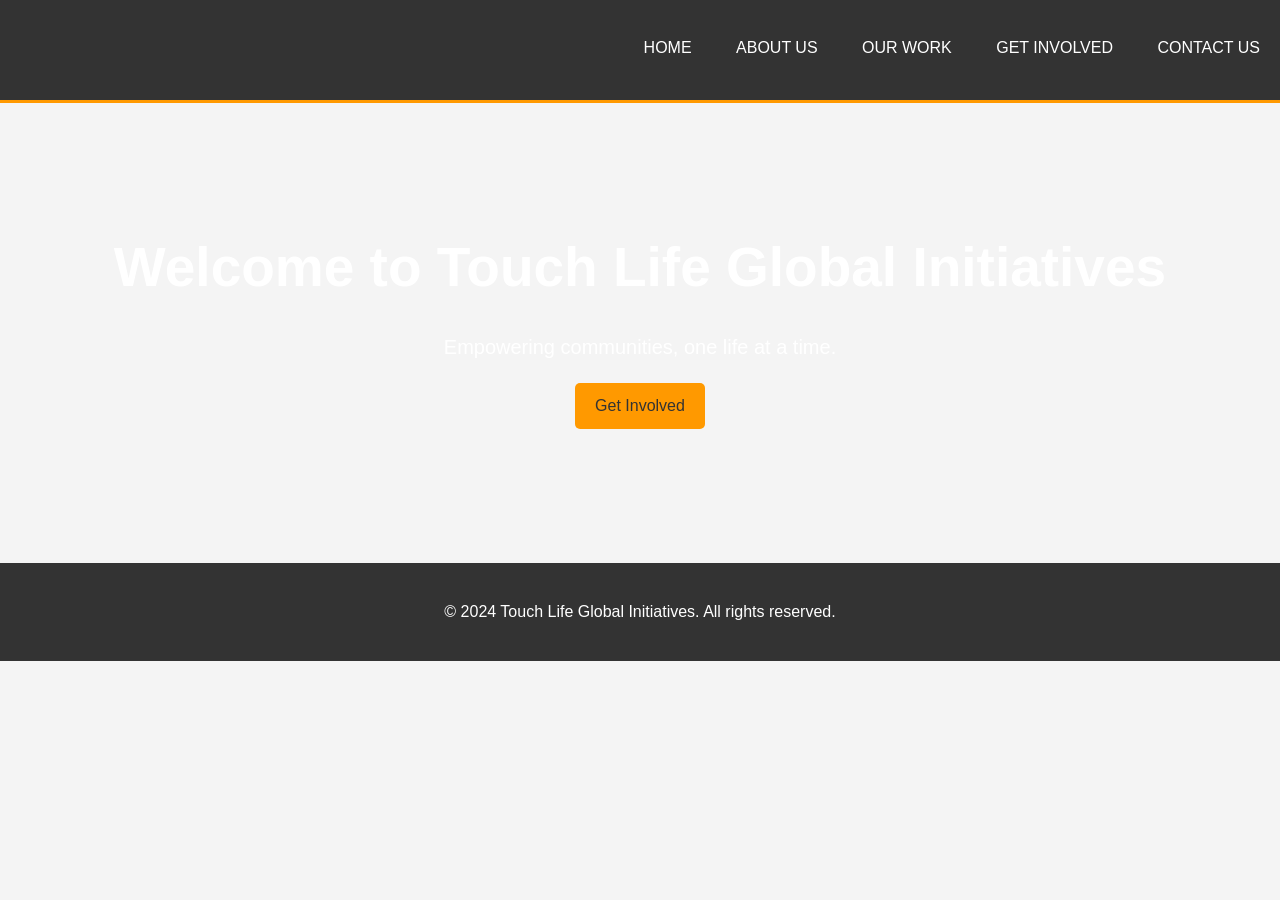
<file: index.html>
<!DOCTYPE html>
<html lang="en">
<head>
    <meta charset="UTF-8">
    <meta name="viewport" content="width=device-width, initial-scale=1.0">
    <title>Touch Life Global Initiatives</title>
    <link rel="stylesheet" href="css/styles.css">
</head>
<body>
    <header>
        <nav>
            <ul>
                <li><a href="index.html">Home</a></li>
                <li><a href="about.html">About Us</a></li>
                <li><a href="work.html">Our Work</a></li>
                <li><a href="involve.html">Get Involved</a></li>
                <li><a href="contact.html">Contact Us</a></li>
            </ul>
        </nav>
    </header>
    <main>
        <section id="hero">
            <h1>Welcome to Touch Life Global Initiatives</h1>
            <p>Empowering communities, one life at a time.</p>
            <a href="involve.html" class="cta-button">Get Involved</a>
        </section>
    </main>
    <footer>
        <p>&copy; 2024 Touch Life Global Initiatives. All rights reserved.</p>
    </footer>
    <script src="js/scripts.js"></script>
</body>
</html>
</file>
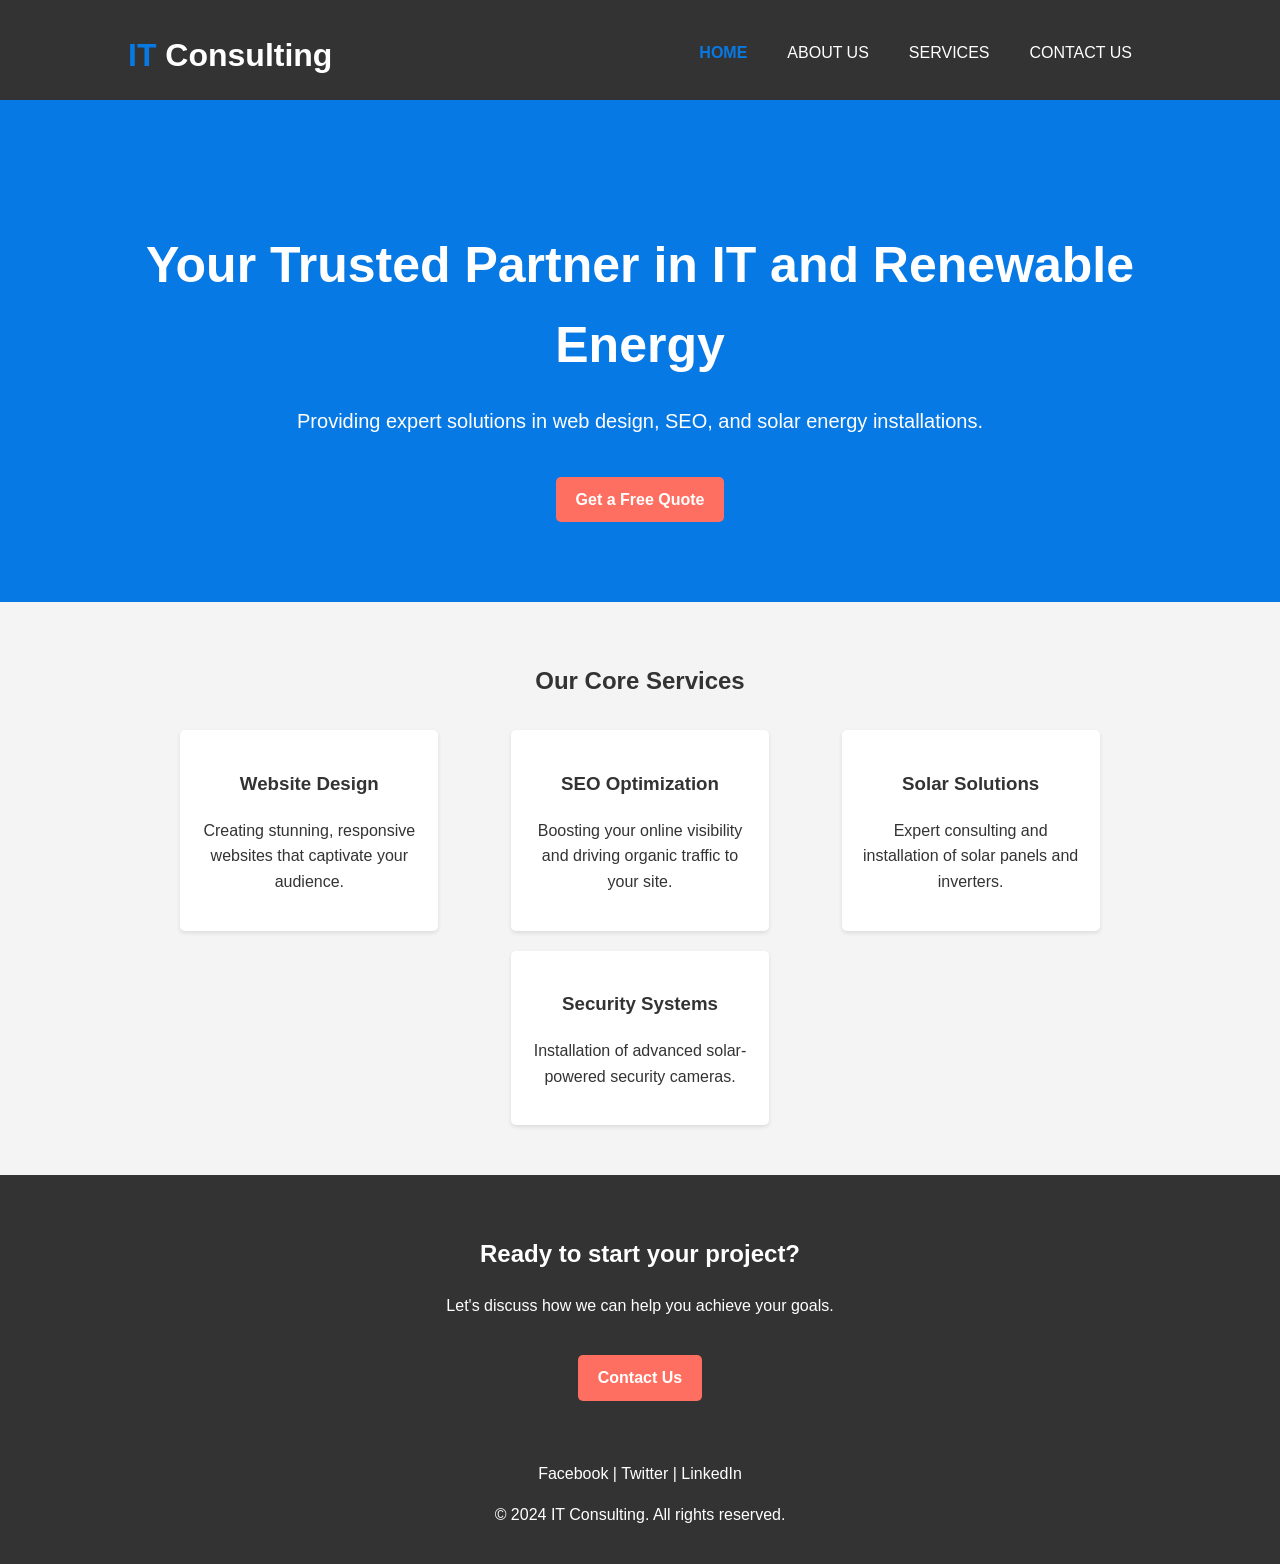
<file: it-consulting-website/index.html>
<!DOCTYPE html>
<html lang="en">
<head>
    <meta charset="UTF-8">
    <meta name="viewport" content="width=device-width, initial-scale=1.0">
    <title>IT Consulting</title>
    <link rel="stylesheet" href="css/style.css">
</head>
<body>
    <header>
        <div class="container">
            <div id="branding">
                <h1><span class="highlight">IT</span> Consulting</h1>
            </div>
            <nav>
                <ul>
                    <li class="current"><a href="index.html">Home</a></li>
                    <li><a href="about.html">About Us</a></li>
                    <li><a href="services.html">Services</a></li>
                    <li><a href="contact.html">Contact Us</a></li>
                </ul>
            </nav>
        </div>
    </header>

    <main>
        <section class="hero">
            <div class="container">
                <h1>Your Trusted Partner in IT and Renewable Energy</h1>
                <p>Providing expert solutions in web design, SEO, and solar energy installations.</p>
                <a href="contact.html" class="cta-button">Get a Free Quote</a>
            </div>
        </section>

        <section class="services-overview">
            <div class="container">
                <h2>Our Core Services</h2>
                <div class="service-cards">
                    <div class="card">
                        <h3>Website Design</h3>
                        <p>Creating stunning, responsive websites that captivate your audience.</p>
                    </div>
                    <div class="card">
                        <h3>SEO Optimization</h3>
                        <p>Boosting your online visibility and driving organic traffic to your site.</p>
                    </div>
                    <div class="card">
                        <h3>Solar Solutions</h3>
                        <p>Expert consulting and installation of solar panels and inverters.</p>
                    </div>
                    <div class="card">
                        <h3>Security Systems</h3>
                        <p>Installation of advanced solar-powered security cameras.</p>
                    </div>
                </div>
            </div>
        </section>

        <section class="cta">
            <div class="container">
                <h2>Ready to start your project?</h2>
                <p>Let's discuss how we can help you achieve your goals.</p>
                <a href="contact.html" class="cta-button">Contact Us</a>
            </div>
        </section>
    </main>

    <footer>
        <div class="container">
            <div class="social-media">
                <a href="#">Facebook</a> |
                <a href="#">Twitter</a> |
                <a href="#">LinkedIn</a>
            </div>
            <p>&copy; 2024 IT Consulting. All rights reserved.</p>
        </div>
    </footer>
</body>
</html>
</file>
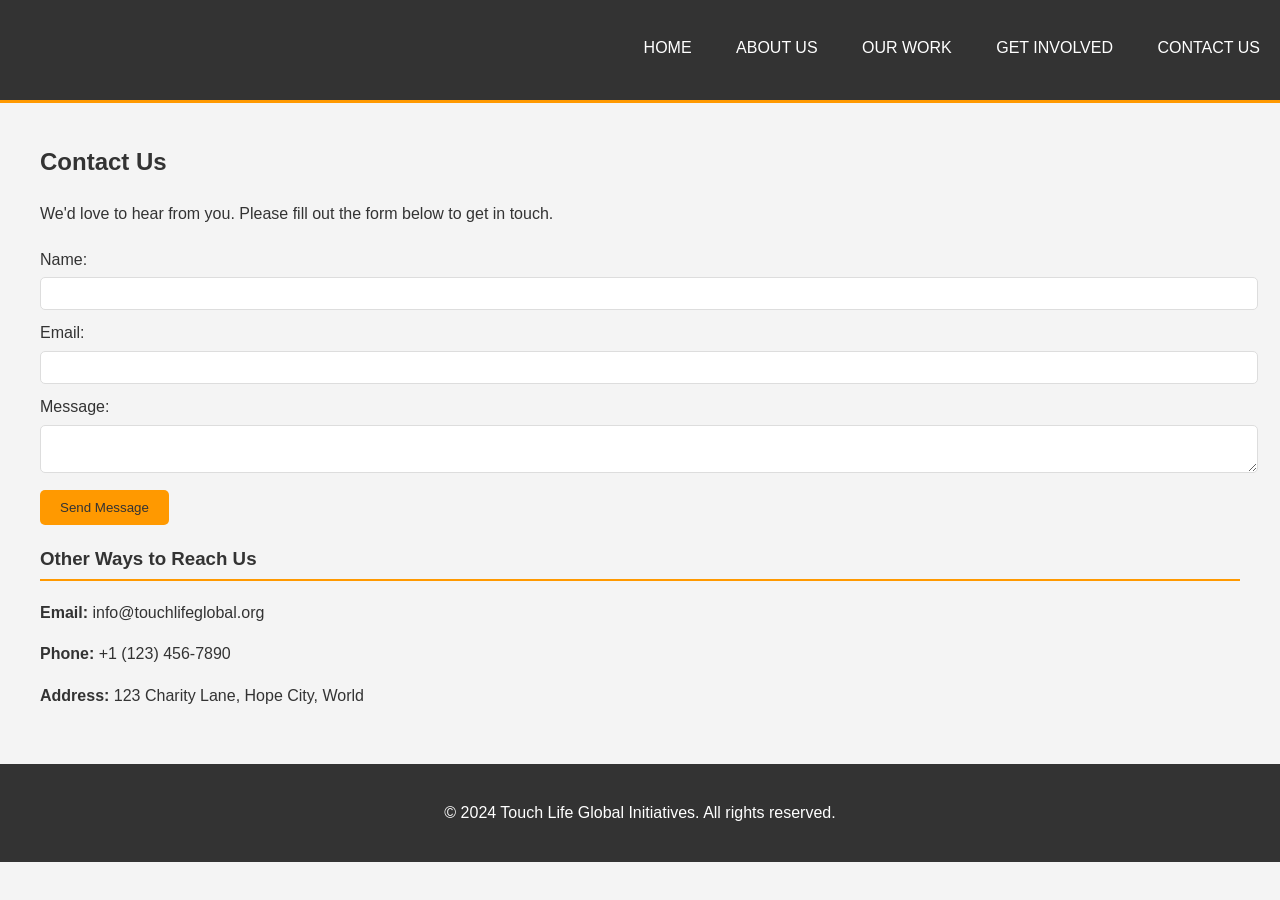
<file: contact.html>
<!DOCTYPE html>
<html lang="en">
<head>
    <meta charset="UTF-8">
    <meta name="viewport" content="width=device-width, initial-scale=1.0">
    <title>Contact Us - Touch Life Global Initiatives</title>
    <link rel="stylesheet" href="css/styles.css">
</head>
<body>
    <header>
        <nav>
            <ul>
                <li><a href="index.html">Home</a></li>
                <li><a href="about.html">About Us</a></li>
                <li><a href="work.html">Our Work</a></li>
                <li><a href="involve.html">Get Involved</a></li>
                <li><a href="contact.html">Contact Us</a></li>
            </ul>
        </nav>
    </header>
    <main>
        <section id="contact">
            <h2>Contact Us</h2>
            <p>We'd love to hear from you. Please fill out the form below to get in touch.</p>
            <form action="#" method="post">
                <label for="name">Name:</label>
                <input type="text" id="name" name="name" required>
                <label for="email">Email:</label>
                <input type="email" id="email" name="email" required>
                <label for="message">Message:</label>
                <textarea id="message" name="message" required></textarea>
                <button type="submit" class="cta-button">Send Message</button>
            </form>
            <div class="contact-info">
                <h3>Other Ways to Reach Us</h3>
                <p><strong>Email:</strong> info@touchlifeglobal.org</p>
                <p><strong>Phone:</strong> +1 (123) 456-7890</p>
                <p><strong>Address:</strong> 123 Charity Lane, Hope City, World</p>
            </div>
        </section>
    </main>
    <footer>
        <p>&copy; 2024 Touch Life Global Initiatives. All rights reserved.</p>
    </footer>
</body>
</html>
</file>
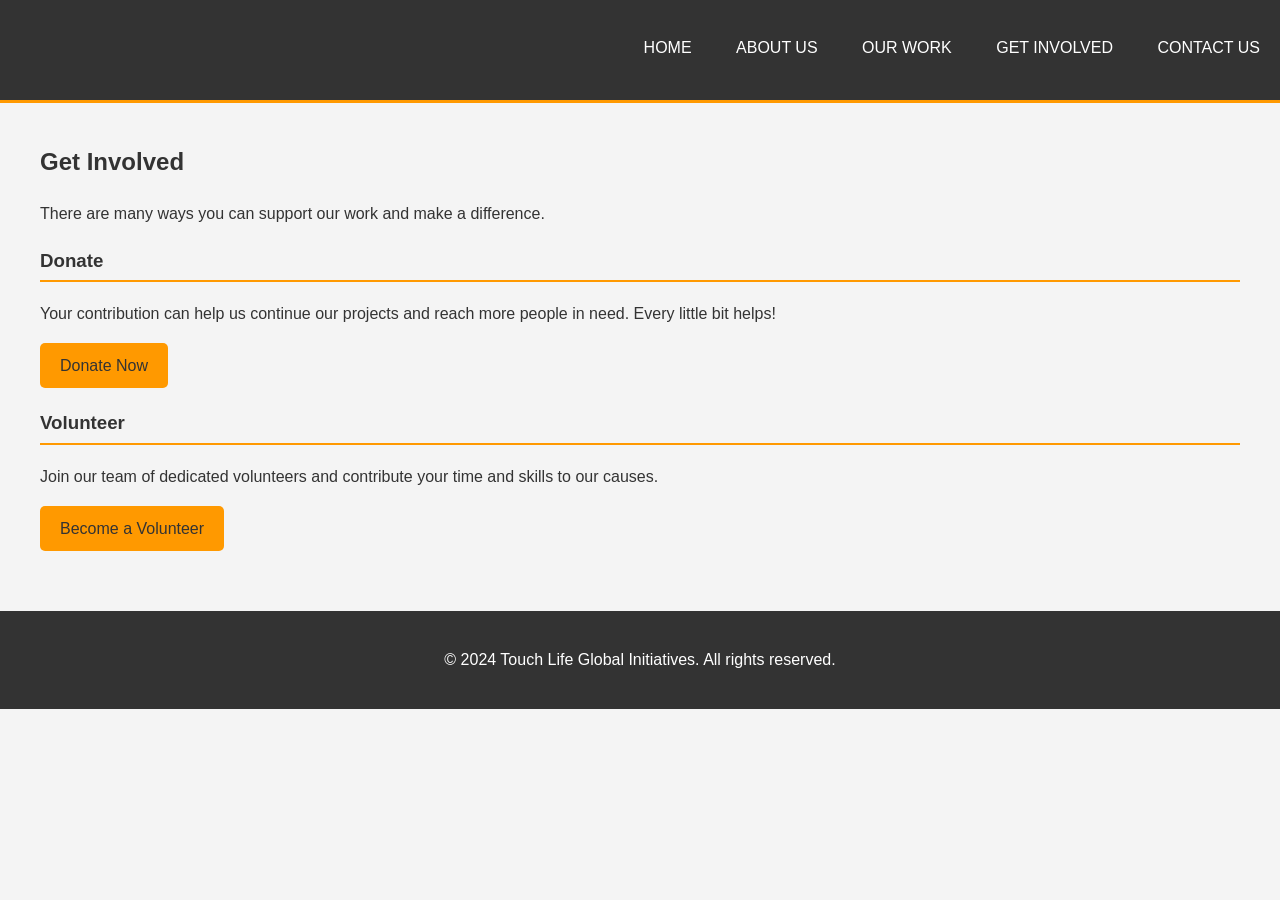
<file: involve.html>
<!DOCTYPE html>
<html lang="en">
<head>
    <meta charset="UTF-8">
    <meta name="viewport" content="width=device-width, initial-scale=1.0">
    <title>Get Involved - Touch Life Global Initiatives</title>
    <link rel="stylesheet" href="css/styles.css">
</head>
<body>
    <header>
        <nav>
            <ul>
                <li><a href="index.html">Home</a></li>
                <li><a href="about.html">About Us</a></li>
                <li><a href="work.html">Our Work</a></li>
                <li><a href="involve.html">Get Involved</a></li>
                <li><a href="contact.html">Contact Us</a></li>
            </ul>
        </nav>
    </header>
    <main>
        <section id="involve">
            <h2>Get Involved</h2>
            <p>There are many ways you can support our work and make a difference.</p>
            <div class="involvement-option">
                <h3>Donate</h3>
                <p>Your contribution can help us continue our projects and reach more people in need. Every little bit helps!</p>
                <a href="#" class="cta-button">Donate Now</a>
            </div>
            <div class="involvement-option">
                <h3>Volunteer</h3>
                <p>Join our team of dedicated volunteers and contribute your time and skills to our causes.</p>
                <a href="contact.html" class="cta-button">Become a Volunteer</a>
            </div>
        </section>
    </main>
    <footer>
        <p>&copy; 2024 Touch Life Global Initiatives. All rights reserved.</p>
    </footer>
</body>
</html>
</file>
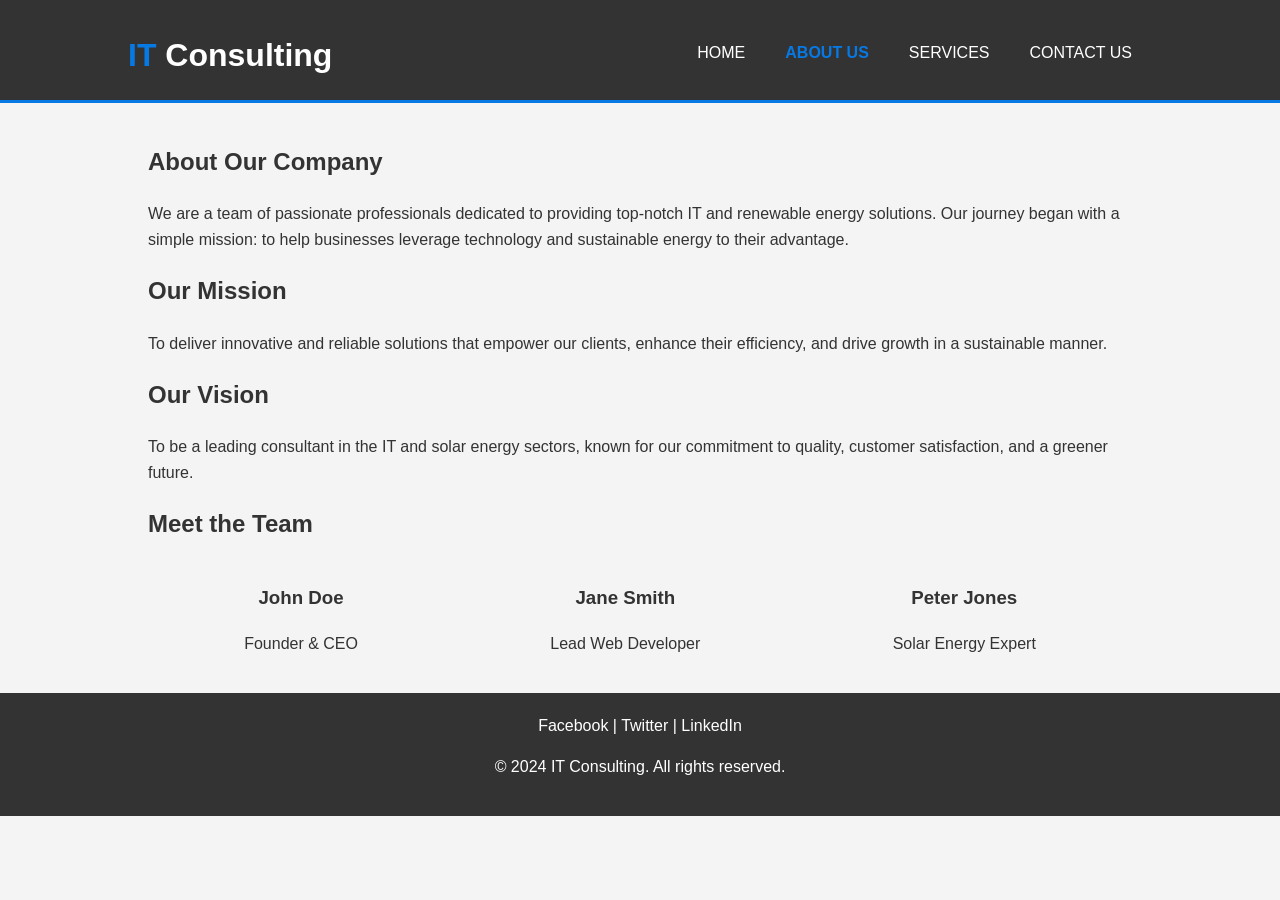
<file: it-consulting-website/about.html>
<!DOCTYPE html>
<html lang="en">
<head>
    <meta charset="UTF-8">
    <meta name="viewport" content="width=device-width, initial-scale=1.0">
    <title>About Us - IT Consulting</title>
    <link rel="stylesheet" href="css/style.css">
</head>
<body>
    <header>
        <div class="container">
            <div id="branding">
                <h1><span class="highlight">IT</span> Consulting</h1>
            </div>
            <nav>
                <ul>
                    <li><a href="index.html">Home</a></li>
                    <li class="current"><a href="about.html">About Us</a></li>
                    <li><a href="services.html">Services</a></li>
                    <li><a href="contact.html">Contact Us</a></li>
                </ul>
            </nav>
        </div>
    </header>

    <main class="container">
        <section class="about-us">
            <h1>About Our Company</h1>
            <p>We are a team of passionate professionals dedicated to providing top-notch IT and renewable energy solutions. Our journey began with a simple mission: to help businesses leverage technology and sustainable energy to their advantage.</p>

            <h2>Our Mission</h2>
            <p>To deliver innovative and reliable solutions that empower our clients, enhance their efficiency, and drive growth in a sustainable manner.</p>

            <h2>Our Vision</h2>
            <p>To be a leading consultant in the IT and solar energy sectors, known for our commitment to quality, customer satisfaction, and a greener future.</p>

            <h2>Meet the Team</h2>
            <div class="team-members">
                <div class="team-member">
                    <h3>John Doe</h3>
                    <p>Founder & CEO</p>
                </div>
                <div class="team-member">
                    <h3>Jane Smith</h3>
                    <p>Lead Web Developer</p>
                </div>
                <div class="team-member">
                    <h3>Peter Jones</h3>
                    <p>Solar Energy Expert</p>
                </div>
            </div>
        </section>
    </main>

    <footer>
        <div class="container">
            <div class="social-media">
                <a href="#">Facebook</a> |
                <a href="#">Twitter</a> |
                <a href="#">LinkedIn</a>
            </div>
            <p>&copy; 2024 IT Consulting. All rights reserved.</p>
        </div>
    </footer>
</body>
</html>
</file>
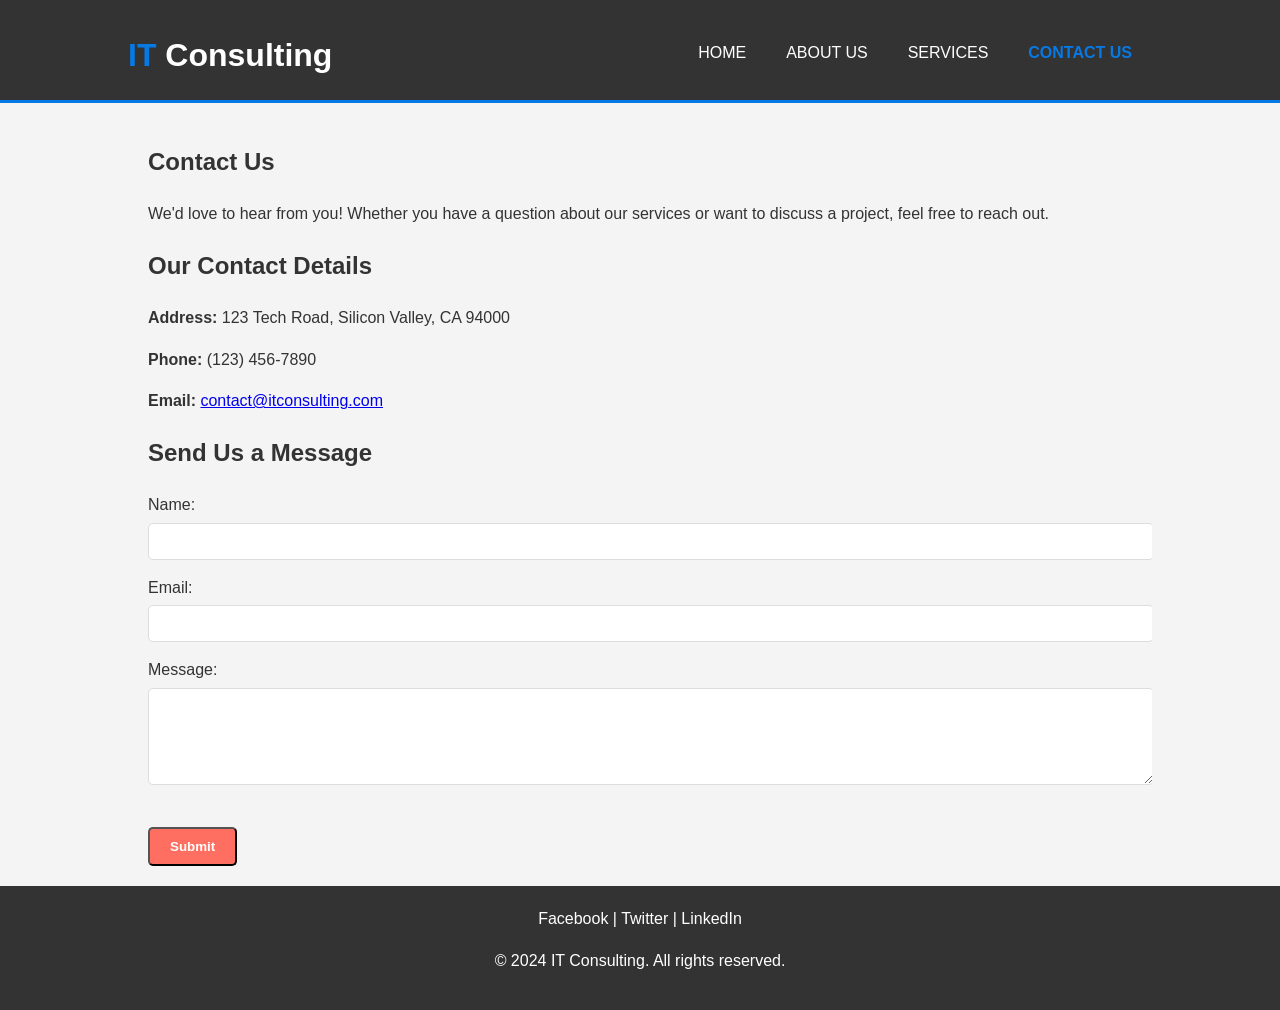
<file: it-consulting-website/contact.html>
<!DOCTYPE html>
<html lang="en">
<head>
    <meta charset="UTF-8">
    <meta name="viewport" content="width=device-width, initial-scale=1.0">
    <title>Contact Us - IT Consulting</title>
    <link rel="stylesheet" href="css/style.css">
</head>
<body>
    <header>
        <div class="container">
            <div id="branding">
                <h1><span class="highlight">IT</span> Consulting</h1>
            </div>
            <nav>
                <ul>
                    <li><a href="index.html">Home</a></li>
                    <li><a href="about.html">About Us</a></li>
                    <li><a href="services.html">Services</a></li>
                    <li class="current"><a href="contact.html">Contact Us</a></li>
                </ul>
            </nav>
        </div>
    </header>

    <main class="container">
        <section class="contact-page">
            <h1>Contact Us</h1>
            <p>We'd love to hear from you! Whether you have a question about our services or want to discuss a project, feel free to reach out.</p>

            <div class="contact-info">
                <h2>Our Contact Details</h2>
                <p><strong>Address:</strong> 123 Tech Road, Silicon Valley, CA 94000</p>
                <p><strong>Phone:</strong> (123) 456-7890</p>
                <p><strong>Email:</strong> <a href="mailto:contact@itconsulting.com">contact@itconsulting.com</a></p>
            </div>

            <div class="contact-form">
                <h2>Send Us a Message</h2>
                <form action="#" method="post">
                    <div class="form-group">
                        <label for="name">Name:</label>
                        <input type="text" id="name" name="name" required>
                    </div>
                    <div class="form-group">
                        <label for="email">Email:</label>
                        <input type="email" id="email" name="email" required>
                    </div>
                    <div class="form-group">
                        <label for="message">Message:</label>
                        <textarea id="message" name="message" rows="5" required></textarea>
                    </div>
                    <button type="submit" class="cta-button">Submit</button>
                </form>
            </div>
        </section>
    </main>

    <footer>
        <div class="container">
            <div class="social-media">
                <a href="#">Facebook</a> |
                <a href="#">Twitter</a> |
                <a href="#">LinkedIn</a>
            </div>
            <p>&copy; 2024 IT Consulting. All rights reserved.</p>
        </div>
    </footer>
</body>
</html>
</file>
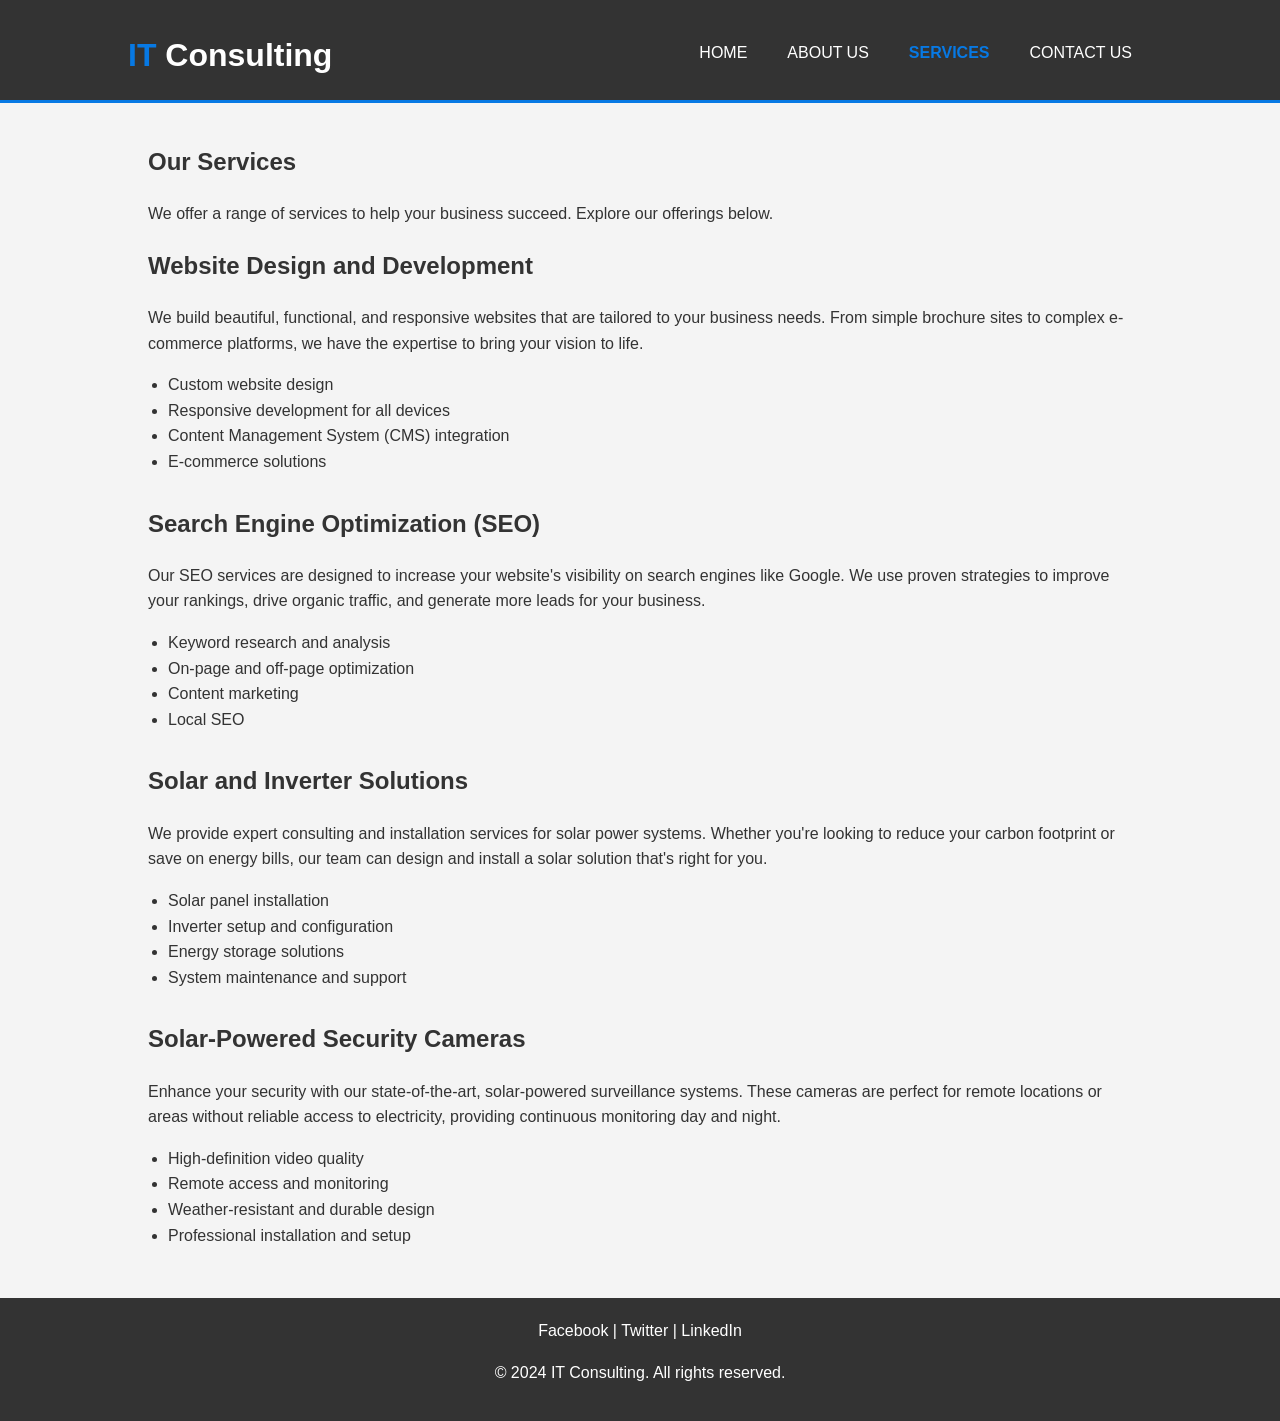
<file: it-consulting-website/services.html>
<!DOCTYPE html>
<html lang="en">
<head>
    <meta charset="UTF-8">
    <meta name="viewport" content="width=device-width, initial-scale=1.0">
    <title>Our Services - IT Consulting</title>
    <link rel="stylesheet" href="css/style.css">
</head>
<body>
    <header>
        <div class="container">
            <div id="branding">
                <h1><span class="highlight">IT</span> Consulting</h1>
            </div>
            <nav>
                <ul>
                    <li><a href="index.html">Home</a></li>
                    <li><a href="about.html">About Us</a></li>
                    <li class="current"><a href="services.html">Services</a></li>
                    <li><a href="contact.html">Contact Us</a></li>
                </ul>
            </nav>
        </div>
    </header>

    <main class="container">
        <section class="services-page">
            <h1>Our Services</h1>
            <p>We offer a range of services to help your business succeed. Explore our offerings below.</p>

            <div class="service-detail">
                <h2>Website Design and Development</h2>
                <p>We build beautiful, functional, and responsive websites that are tailored to your business needs. From simple brochure sites to complex e-commerce platforms, we have the expertise to bring your vision to life.</p>
                <ul>
                    <li>Custom website design</li>
                    <li>Responsive development for all devices</li>
                    <li>Content Management System (CMS) integration</li>
                    <li>E-commerce solutions</li>
                </ul>
            </div>

            <div class="service-detail">
                <h2>Search Engine Optimization (SEO)</h2>
                <p>Our SEO services are designed to increase your website's visibility on search engines like Google. We use proven strategies to improve your rankings, drive organic traffic, and generate more leads for your business.</p>
                <ul>
                    <li>Keyword research and analysis</li>
                    <li>On-page and off-page optimization</li>
                    <li>Content marketing</li>
                    <li>Local SEO</li>
                </ul>
            </div>

            <div class="service-detail">
                <h2>Solar and Inverter Solutions</h2>
                <p>We provide expert consulting and installation services for solar power systems. Whether you're looking to reduce your carbon footprint or save on energy bills, our team can design and install a solar solution that's right for you.</p>
                <ul>
                    <li>Solar panel installation</li>
                    <li>Inverter setup and configuration</li>
                    <li>Energy storage solutions</li>
                    <li>System maintenance and support</li>
                </ul>
            </div>

            <div class="service-detail">
                <h2>Solar-Powered Security Cameras</h2>
                <p>Enhance your security with our state-of-the-art, solar-powered surveillance systems. These cameras are perfect for remote locations or areas without reliable access to electricity, providing continuous monitoring day and night.</p>
                <ul>
                    <li>High-definition video quality</li>
                    <li>Remote access and monitoring</li>
                    <li>Weather-resistant and durable design</li>
                    <li>Professional installation and setup</li>
                </ul>
            </div>
        </section>
    </main>

    <footer>
        <div class="container">
            <div class="social-media">
                <a href="#">Facebook</a> |
                <a href="#">Twitter</a> |
                <a href="#">LinkedIn</a>
            </div>
            <p>&copy; 2024 IT Consulting. All rights reserved.</p>
        </div>
    </footer>
</body>
</html>
</file>
<file: css/styles.css>
/* General Body Styles */
body {
    font-family: Arial, sans-serif;
    line-height: 1.6;
    margin: 0;
    padding: 0;
    background: #f4f4f4;
    color: #333;
}

.container {
    width: 80%;
    margin: auto;
    overflow: hidden;
}

/* Header */
header {
    background: #333;
    color: #fff;
    padding-top: 30px;
    min-height: 70px;
    border-bottom: #f90 3px solid;
}

header a {
    color: #fff;
    text-decoration: none;
    text-transform: uppercase;
    font-size: 16px;
}

header ul {
    padding: 0;
    margin: 0;
    list-style: none;
    float: right;
    margin-top: 5px;
}

header li {
    display: inline;
    padding: 0 20px 0 20px;
}

header #branding {
    float: left;
}

header #branding h1 {
    margin: 0;
}

header .highlight, header .current a {
    color: #f90;
    font-weight: bold;
}

header a:hover {
    color: #ccc;
    font-weight: bold;
}

/* Hero Section */
#hero {
    min-height: 400px;
    background: url('https://placehold.co/1200x400/000000/FFFFFF/png?text=Touch+Life+Global') no-repeat 0 -400px;
    text-align: center;
    color: #fff;
}

#hero h1 {
    margin-top: 100px;
    font-size: 55px;
    margin-bottom: 10px;
}

#hero p {
    font-size: 20px;
}

/* Sections */
section {
    padding: 20px;
    margin: 0 20px;
}

/* About Section */
#about h3, #work h3, #involve h3, #contact h3 {
    color: #333;
    border-bottom: 2px solid #f90;
    padding-bottom: 5px;
}

.team-member {
    text-align: center;
    margin: 20px;
    display: inline-block;
    width: 200px;
}

.team-member img {
    width: 150px;
    height: 150px;
    border-radius: 50%;
}

/* Work Section */
.project {
    margin-bottom: 20px;
    border-bottom: 1px solid #ccc;
    padding-bottom: 20px;
}

.project img {
    max-width: 100%;
    height: auto;
}

/* Get Involved Section */
.involvement-option {
    margin-bottom: 20px;
}

/* Contact Section */
form {
    margin-top: 20px;
}

form label {
    display: block;
    margin-bottom: 5px;
}

form input, form textarea {
    width: 100%;
    padding: 8px;
    margin-bottom: 10px;
    border-radius: 5px;
    border: 1px solid #ddd;
}

.cta-button {
    display: inline-block;
    background: #f90;
    color: #333;
    padding: 10px 20px;
    text-decoration: none;
    border-radius: 5px;
    border: none;
    cursor: pointer;
}

.cta-button:hover {
    background: #333;
    color: #fff;
}

/* Footer */
footer {
    padding: 20px;
    margin-top: 20px;
    color: #fff;
    background-color: #333;
    text-align: center;
}
</file>
<file: it-consulting-website/css/style.css>
/* Basic Styles */
body {
    font-family: Arial, sans-serif;
    line-height: 1.6;
    margin: 0;
    padding: 0;
    background: #f4f4f4;
    color: #333;
}

.container {
    width: 80%;
    margin: auto;
    overflow: hidden;
}

header {
    background: #333;
    color: #fff;
    padding-top: 30px;
    min-height: 70px;
    border-bottom: #0779e4 3px solid;
}

header a {
    color: #fff;
    text-decoration: none;
    text-transform: uppercase;
    font-size: 16px;
}

header ul {
    padding: 0;
    margin: 0;
    list-style: none;
    overflow: hidden;
}

header li {
    float: left;
    display: inline;
    padding: 0 20px 0 20px;
}

header #branding {
    float: left;
}

header #branding h1 {
    margin: 0;
}

header nav {
    float: right;
    margin-top: 10px;
}

header .highlight, header .current a {
    color: #0779e4;
    font-weight: bold;
}

header a:hover {
    color: #ccc;
    font-weight: bold;
}

/* Hero Section */
.hero {
    background: #0779e4;
    color: white;
    padding: 80px 0;
    text-align: center;
}

.hero h1 {
    font-size: 50px;
    margin-bottom: 20px;
}

.hero p {
    font-size: 20px;
}

.cta-button {
    display: inline-block;
    background: #ff6f61;
    color: white;
    padding: 10px 20px;
    text-decoration: none;
    border-radius: 5px;
    margin-top: 20px;
    font-weight: bold;
}

.cta-button:hover {
    background: #e65a50;
}

/* Services Overview */
.services-overview {
    padding: 40px 20px;
    text-align: center;
}

.service-cards {
    display: flex;
    justify-content: space-around;
    flex-wrap: wrap;
    margin-top: 20px;
}

.card {
    background: white;
    padding: 20px;
    margin: 10px;
    border-radius: 5px;
    box-shadow: 0 2px 4px rgba(0,0,0,0.1);
    flex-basis: 22%; /* Adjust for 4 cards */
}

/* Call to Action Section */
.cta {
    background: #333;
    color: white;
    padding: 40px 20px;
    text-align: center;
}

/* About Page */
.about-us, .services-page, .contact-page {
    padding: 20px;
}

.team-members {
    display: flex;
    justify-content: space-around;
    margin-top: 20px;
}

.team-member {
    text-align: center;
}

/* Services Page */
.service-detail {
    margin-bottom: 30px;
}

.service-detail ul {
    list-style: disc;
    padding-left: 20px;
}

/* Contact Page */
.contact-info {
    margin-bottom: 20px;
}

.contact-form .form-group {
    margin-bottom: 15px;
}

.contact-form label {
    display: block;
    margin-bottom: 5px;
}

.contact-form input,
.contact-form textarea {
    width: 100%;
    padding: 10px;
    border: 1px solid #ddd;
    border-radius: 5px;
}

/* Footer */
footer {
    text-align: center;
    padding: 20px;
    background: #333;
    color: #fff;
}

footer a {
    color: #fff;
    text-decoration: none;
}
</file>
